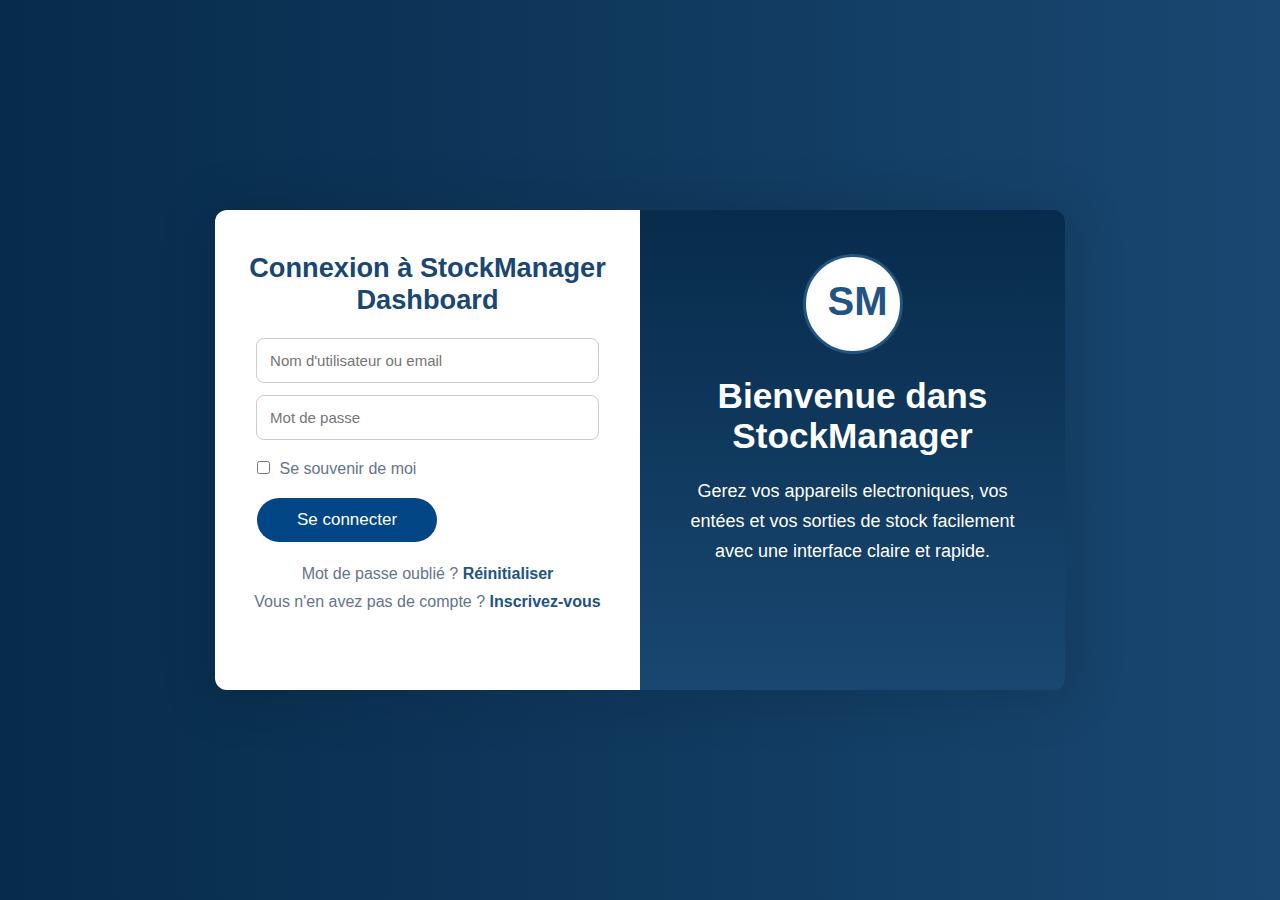
<file: index.html>
<!DOCTYPE html>
<html lang="en">
<head>
    <meta charset="UTF-8">
    <meta name="viewport" content="width=device-width, initial-scale=1.0">
    <title>Connexion</title>
    <link rel="stylesheet" href="./style.css">
</head>
<body>
    <form action="dashboard.html">
        <div class="connecter">
            <h1>Connexion à StockManager Dashboard </h1>
            <div class="holder">
                <input type="email" name="" placeholder="Nom d'utilisateur ou email" id="" required>
                <input type="password" name="" placeholder="Mot de passe" id="" required>
            </div>
            <div class="radio">
                <input type="checkbox" name="" id="" required>
                <label>Se souvenir de moi</label>
            </div>
            <div class="btn">
                <button type="submit">
                    Se connecter
                </button>
            </div>
            <div class="para">
                <p>Mot de passe oublié ? <a href="">Réinitialiser</a></p>
                <p>Vous n'en avez pas de compte ? <a href="inscription.html">Inscrivez-vous</a></p>
            </div>
        </div>
        <div class="manager">
            <div class="ronder">
                <h1>SM</h1>
            </div>
            <h1 class="second">Bienvenue dans StockManager</h1>
            <p>Gerez vos appareils electroniques, vos entées et vos sorties de stock facilement avec une interface claire et rapide. </p>
        </div>
    </form>
    
    
</body>
</html>
</file>
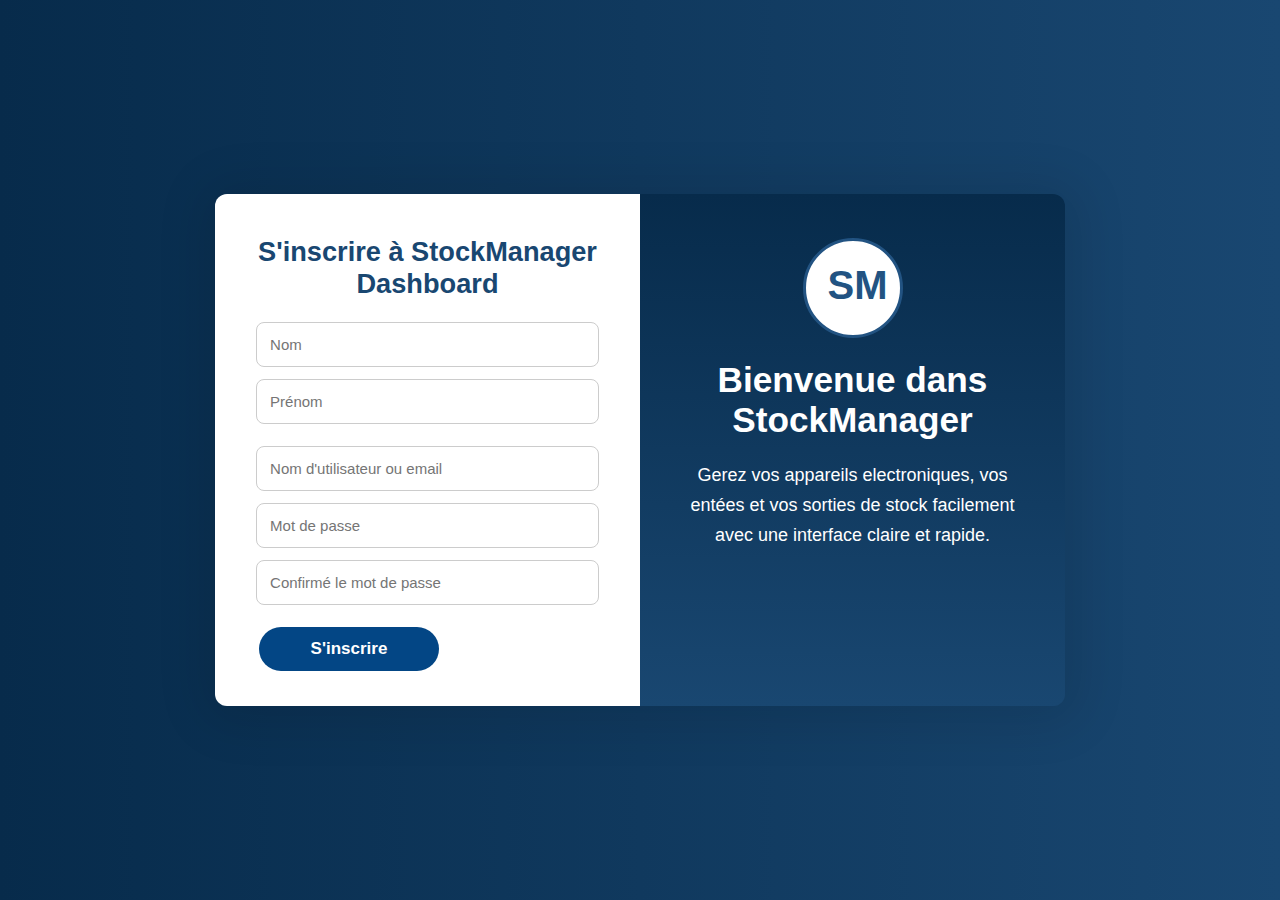
<file: inscription.html>
<!DOCTYPE html>
<html lang="en">
<head>
    <meta charset="UTF-8">
    <meta name="viewport" content="width=device-width, initial-scale=1.0">
    <title>Inscription</title>
    <link rel="stylesheet" href="./inscription.css">
</head>
<body>
     <form action="dashboard.html">
        <div class="connecter">
            <h1>S'inscrire à StockManager Dashboard </h1>

            <div class="holder">
                <input type="text" name="" placeholder="Nom" id="" required>
                <input type="text" name="" placeholder="Prénom" id="" required>
            </div>
            <div class="holder">
                <input type="email" name="" placeholder="Nom d'utilisateur ou email" id="" required>
                <input type="password" name="" placeholder="Mot de passe" id="" required>
                <input type="password" name="" placeholder="Confirmé le mot de passe" id="" required>
            </div>
          
            <div class="btn">
                <button type="submit">
                    S'inscrire

                </button>
            </div>
        
        </div>


        <div class="manager">
            <div class="ronder">
                <h1>SM</h1>
            </div>
            <h1 class="second">Bienvenue dans StockManager</h1>
            <p>Gerez vos appareils electroniques, vos entées et vos sorties de stock facilement avec une interface claire et rapide. </p>
        </div>
    </form>
    
</body>
</html>
</file>
<file: style.css>
* {
    padding: 0;
    margin: 0;
    box-sizing: border-box;
    outline: none;
    text-decoration: none;
}

body {
    height: 100vh;
    background: linear-gradient(to right, #072B4B, #194771);
    display: flex;
    justify-content: center;
    align-items: center;
    padding: 20px;
    font-family: 'Inter', -apple-system, BlinkMacSystemFont, 'Segoe UI', Roboto, sans-serif;
}

form {
    width: 850px;
    height: auto;
    border-radius: 12px;
    overflow: hidden;
    display: grid;
    grid-template-columns: 1fr 1fr;
    box-shadow: 2px 4px 50px 13px rgba(0, 0, 0, 0.1);
}

.connecter {
    padding: 22px;
    background-color: #fff;
    height: 30rem;
    font-weight: 400;
}

.connecter h1 {
    margin-top: 20px;
    font-size: 1.7rem;
    color: #194771;
    font-weight: 700;
    text-align: center;

}

.holder {
    margin-top: 10px;
    display: flex;
    justify-content: center;
    align-items: center;
    flex-direction: column;
}

.holder input {
    width: 90%;
    padding: 13px;
    border-radius: 8px;
    border: solid 1px #ccc;
    margin-top: 12px;
    font-weight: 500;
    font-size: 15px;
    color: #64748b;
}

.manager {
    padding: 22px;
    font-weight: 400;
    height: 30rem;
    background: linear-gradient(to bottom, #072B4B, #194771);
}

.radio {
    padding: 20px;

}

label {
    margin-left: 5px;
    color: #64748b;
}

.btn {
    margin-left: 20px;
}

.btn button {
    width: 180px;
    padding: 12px;
    border-radius: 25px;
    border: none;
    font-size: 17px;
    background-color: #034685;
    cursor: pointer;
    color: #fff;

}

.para {
    padding: 13px;
    text-align: center;
}

p {
    margin-top: 10px;
    font-weight: 400;
    color: #64748b;
}

.para a {
    color: #225382;
    font-weight: 700;
}


.ronder {
    display: flex;
    justify-content: center;
    align-items: center;
    padding: 22px;
}

.ronder h1 {
    padding: 22px;
    border: solid;
    text-align: center;
    width: 100px;
    height: 100px;
    border-radius: 50px;
    background-color: #fff;
    color: #225382;
    font-weight: 700;
    font-size: 2.5rem;
    text-transform: capitalize;
   box-shadow: 3px 5px 60px 15px #fff(0,0,0,0.2);
}
.second{
    color: #fff;
    text-align: center;
    font-weight: 700;
    font-size: 2.2rem;
}
.manager p{
    padding: 10px;
    color: #ffffff;
    font-size: 18px;
    text-align: center;
    line-height: 30px;

}
@media (max-width:550px) {
     form{
        display: flex;
        flex-direction: column-reverse;
        border-radius: 12px;
        overflow: hidden;
    }
   
    
}
@media (max-width:425px) {
    form{
        display: flex;
        flex-direction: column-reverse;
        border-radius: 12px;
        overflow: hidden;
    }
   
}
</file>
<file: inscription.css>
* {
    padding: 0;
    margin: 0;
    box-sizing: border-box;
    outline: none;
    text-decoration: none;
}

body {
    background: linear-gradient(to right, #072B4B, #194771);
    height: 100vh;
    display: flex;
    justify-content: center;
    align-items: center;
    padding: 20px;
    font-family: 'Inter', -apple-system, BlinkMacSystemFont, 'Segoe UI', Roboto, sans-serif;
}


form {
    width: 850px;
    height: auto;
    border-radius: 12px;
    overflow: hidden;
    display: grid;
    grid-template-columns: 1fr 1fr;
    box-shadow: 2px 4px 50px 13px rgba(0, 0, 0, 0.1);
}

.connecter {
    padding: 22px;
    background-color: #fff;
    height: 32rem;
    font-weight: 400;
}

.connecter h1 {
    font-size: 1.7rem;
    color: #194771;
    font-weight: 700;
    text-align: center;
    margin-top: 20px;

}

.holder {
    margin-top: 10px;
    display: flex;
    justify-content: center;
    align-items: center;
    flex-direction: column;
}

.holder input {
    width: 90%;
    padding: 13px;
    border-radius: 8px;
    border: solid 1px #ccc;
    margin-top: 12px;
    font-weight: 500;
    font-size: 15px;
    color: #64748b;
}

.manager {
    padding: 22px;
    font-weight: 400;
    height: 32rem;
    background: linear-gradient(to bottom, #072B4B, #194771);
}


.btn {
    padding: 22px;
}

button {
    width: 180px;
    padding: 12px;
    border-radius: 25px;
    border: none;
    font-size: 17px;
    font-weight: 700;
    background-color: #034685;
    cursor: pointer;
    color: #fff;
}




.ronder {
    display: flex;
    justify-content: center;
    align-items: center;
    padding: 22px;
}

.ronder h1 {
    padding: 22px;
    border: solid;
    text-align: center;
    width: 100px;
    height: 100px;
    border-radius: 50px;
    background-color: #fff;
    color: #225382;
    font-weight: 700;
    font-size: 2.5rem;
    text-transform: capitalize;
    box-shadow: 3px 5px 60px 15px #fff(0, 0, 0, 0.2);
}

.second {
    color: #fff;
    text-align: center;
    font-weight: 700;
    font-size: 2.2rem;
}

.manager p {
    margin-top: 10px;
    padding: 10px;
    color: #ffffff;
    font-size: 18px;
    text-align: center;
    line-height: 30px;

}


@media (max-width:577px) {
    form {
        display: flex;
        flex-direction: column-reverse;
        border-radius: 12px;
        width: 800px;
        height: 95%;
    }
   .btn {
    display: flex;
    justify-content: center;
    align-items: center;
   }


}


@media (max-width:425px) {
    form {
        display: flex;
        flex-direction: column-reverse;
        border-radius: 12px;
    }

}
</file>
